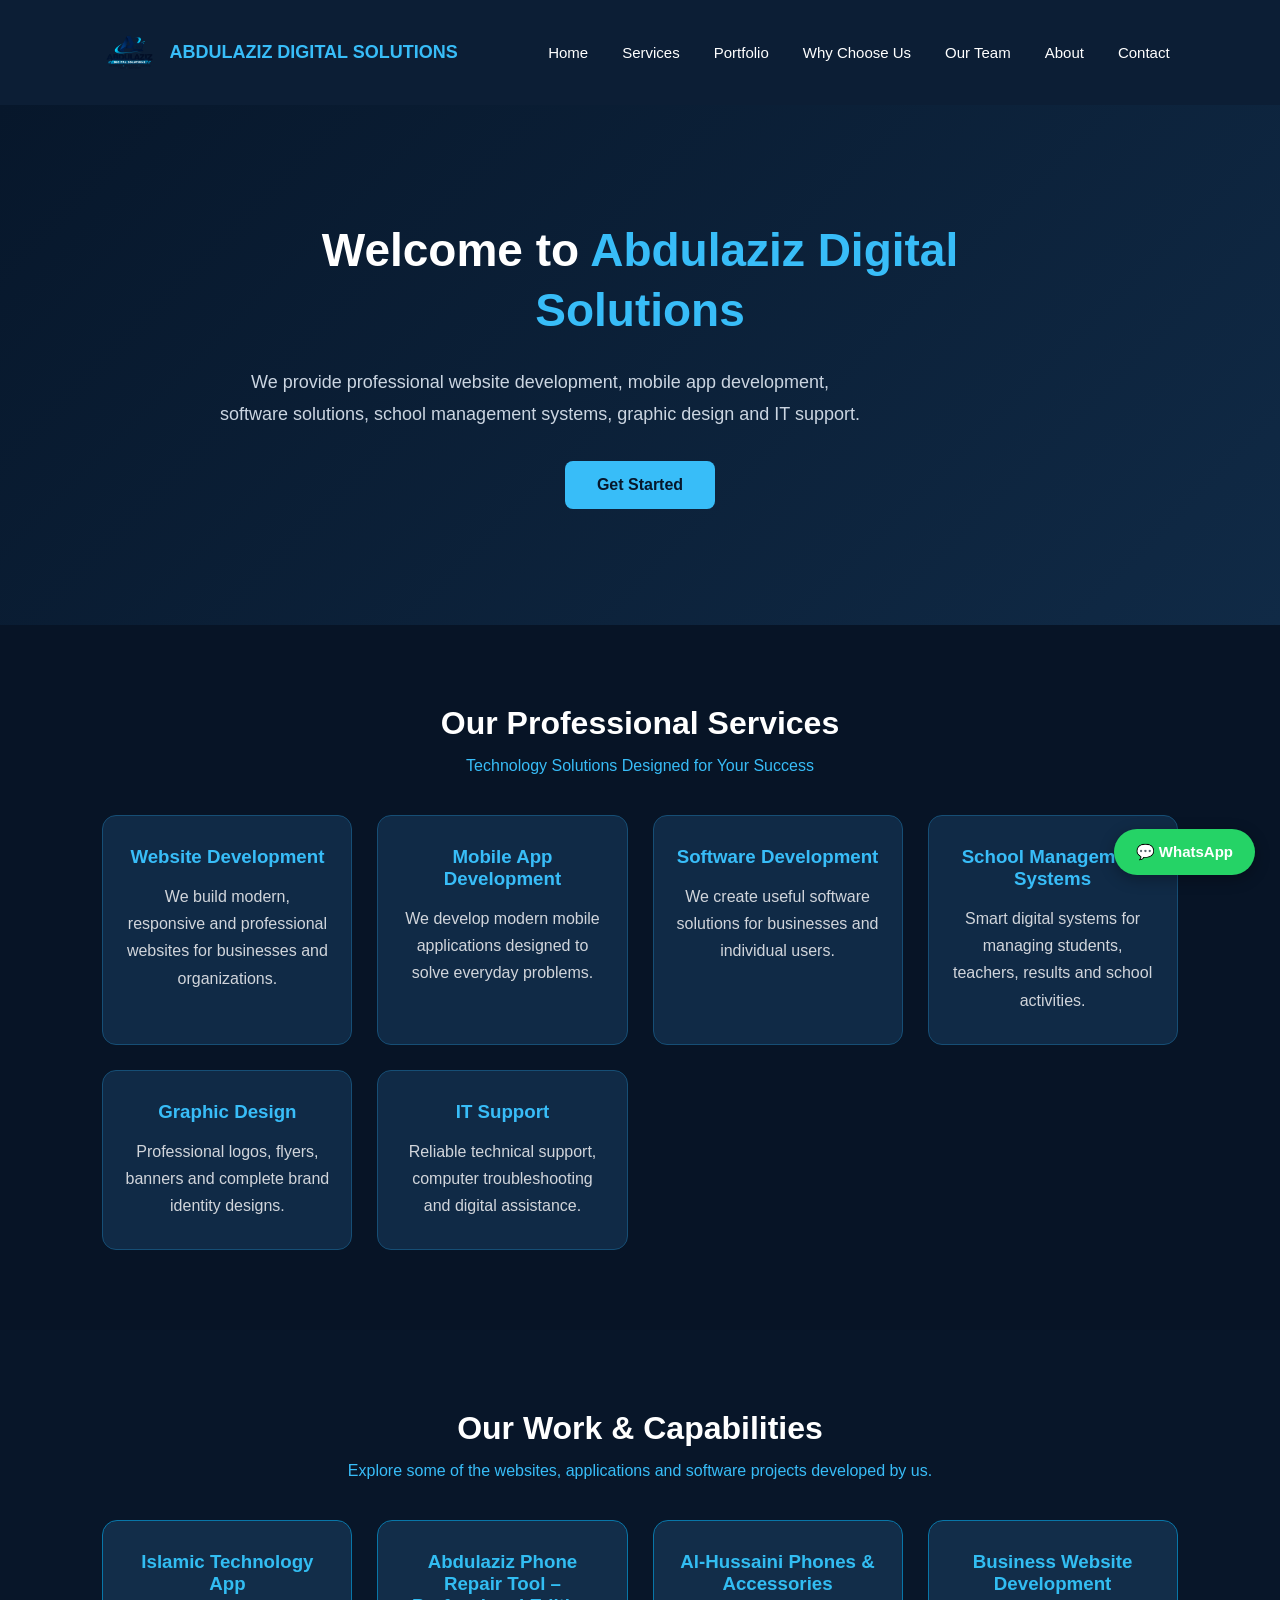
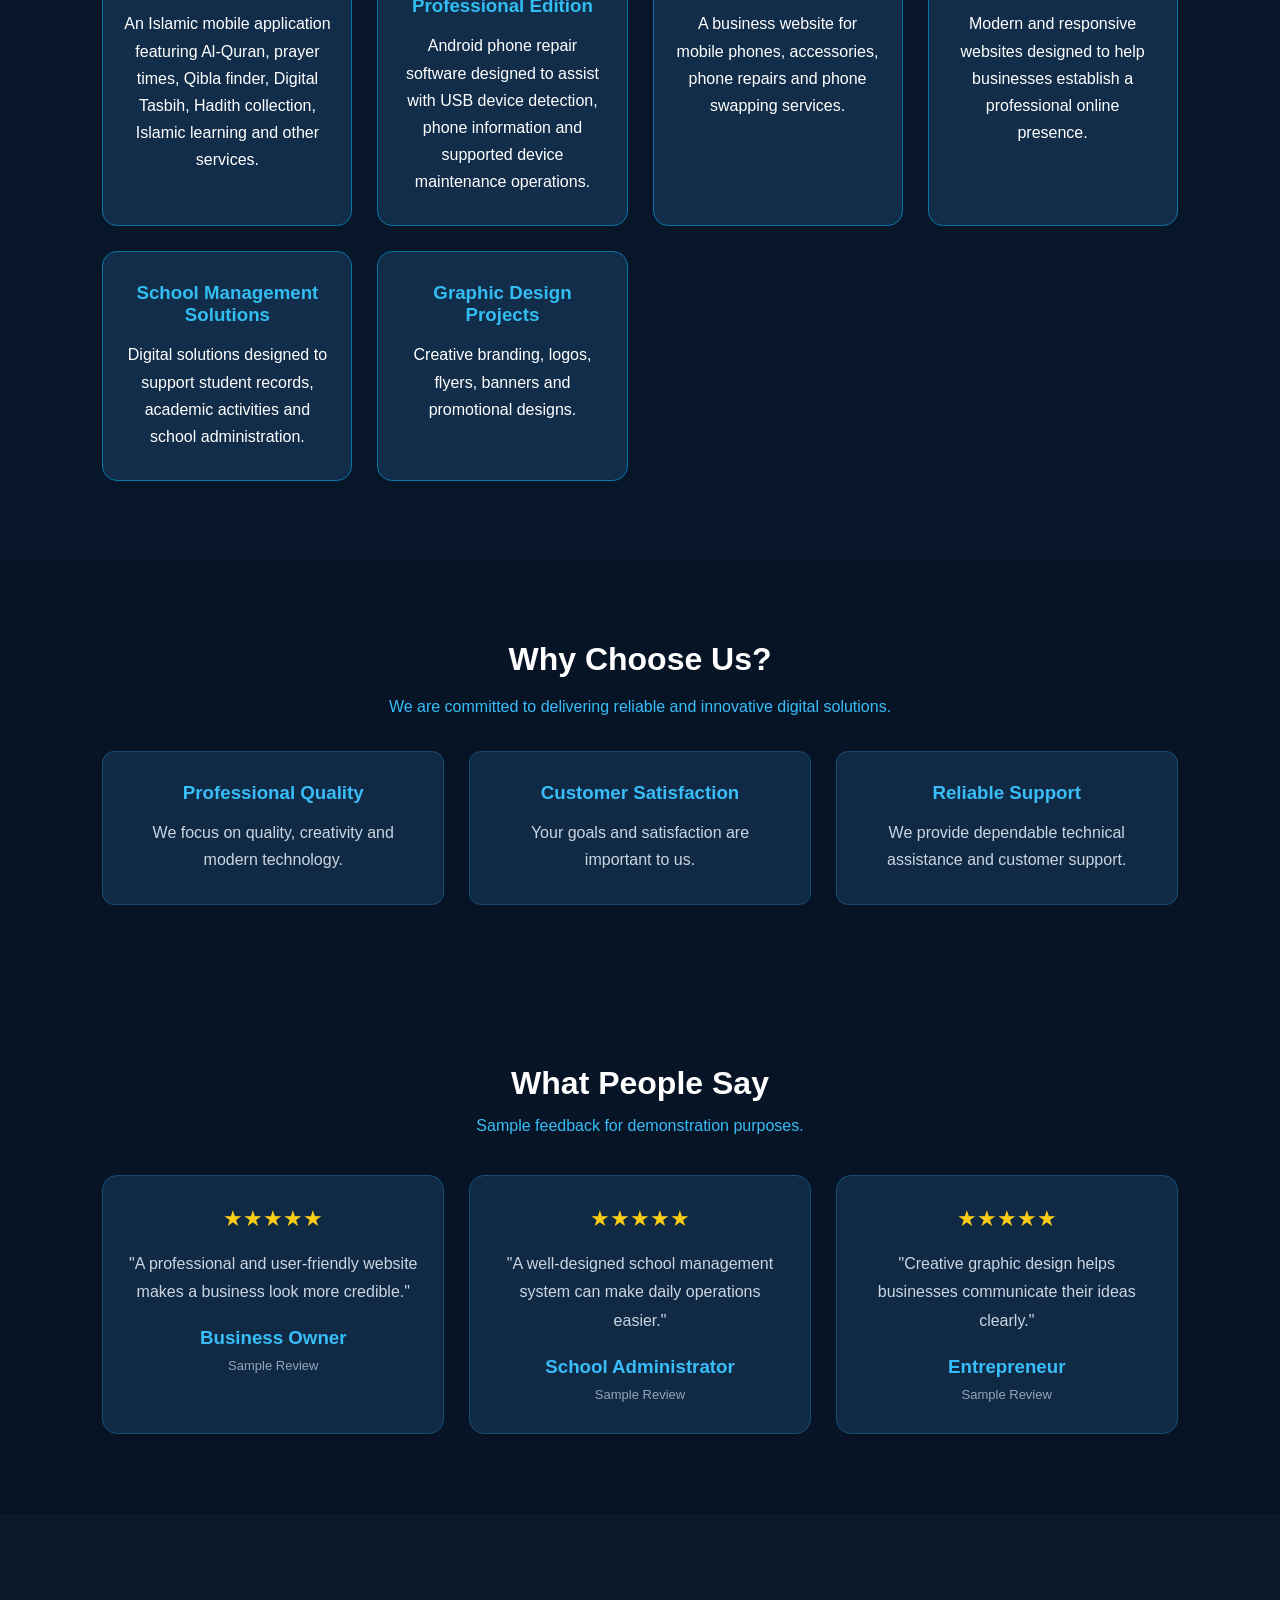
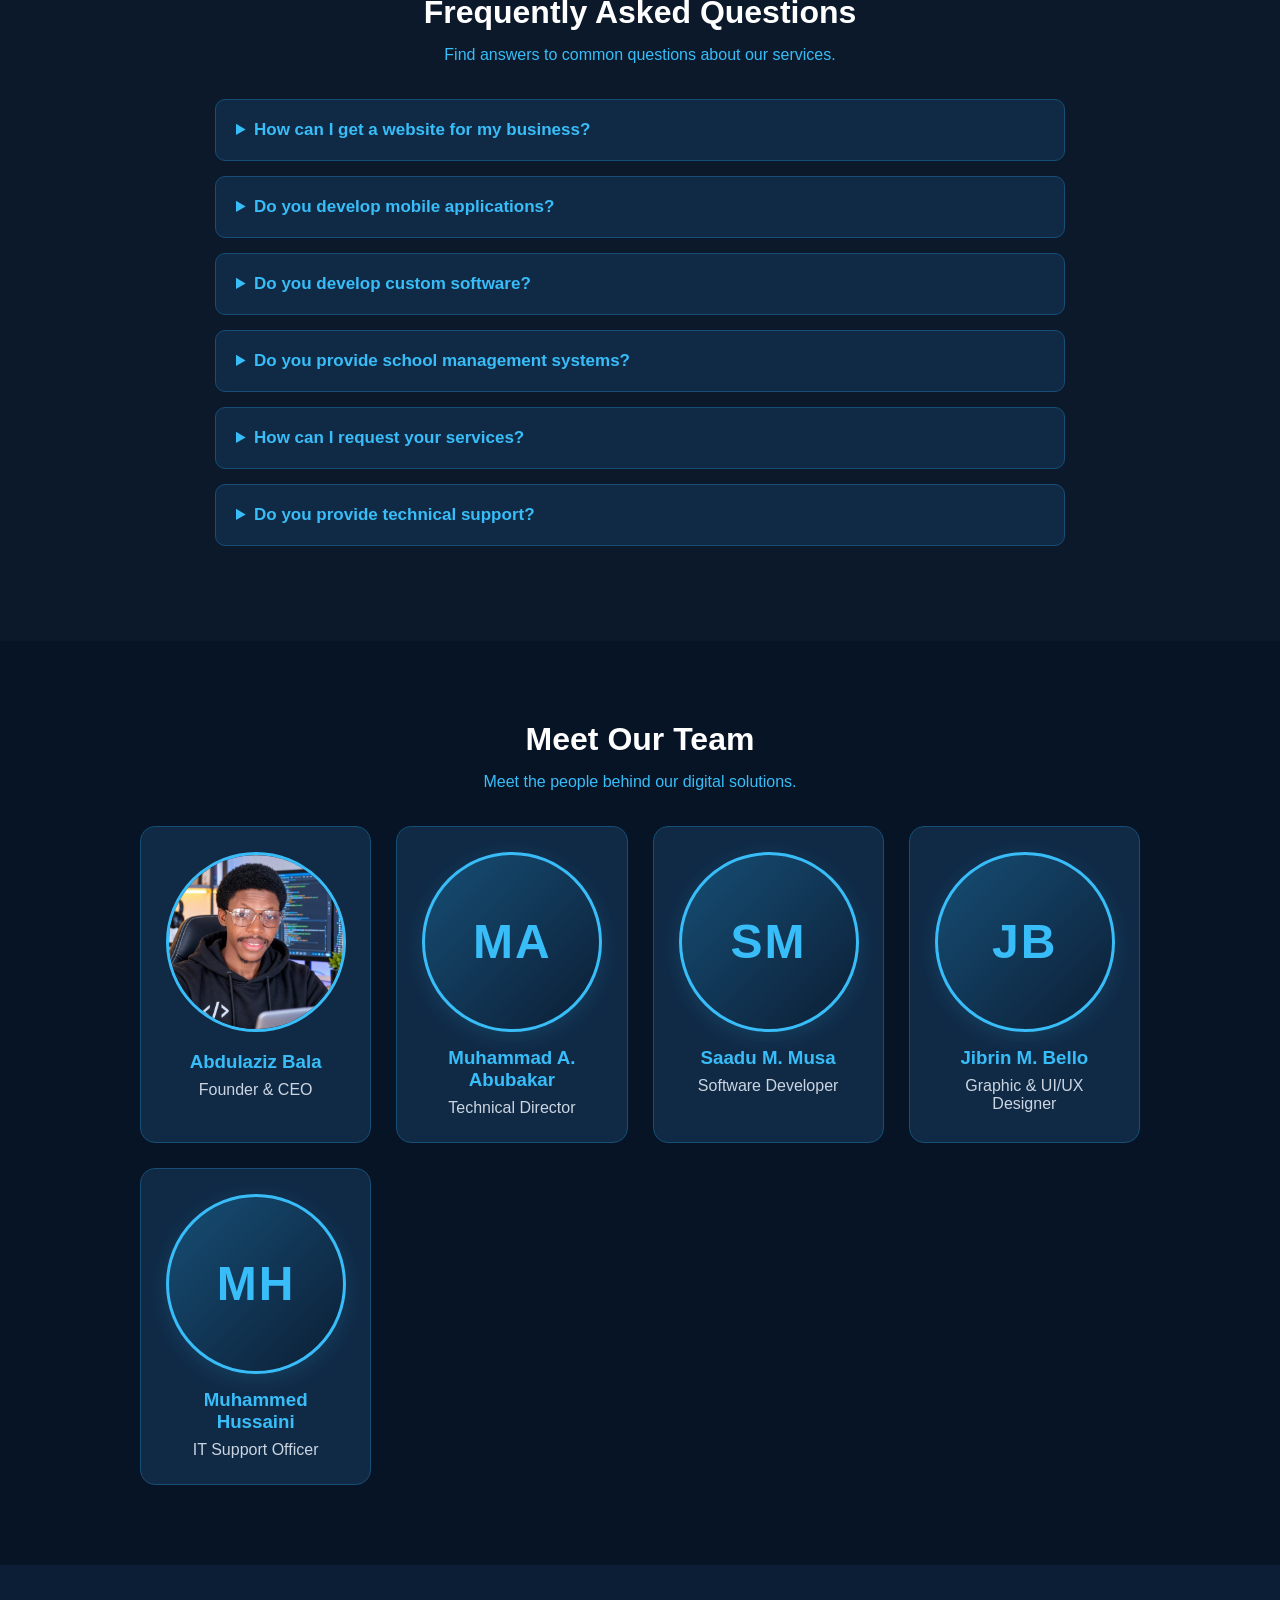
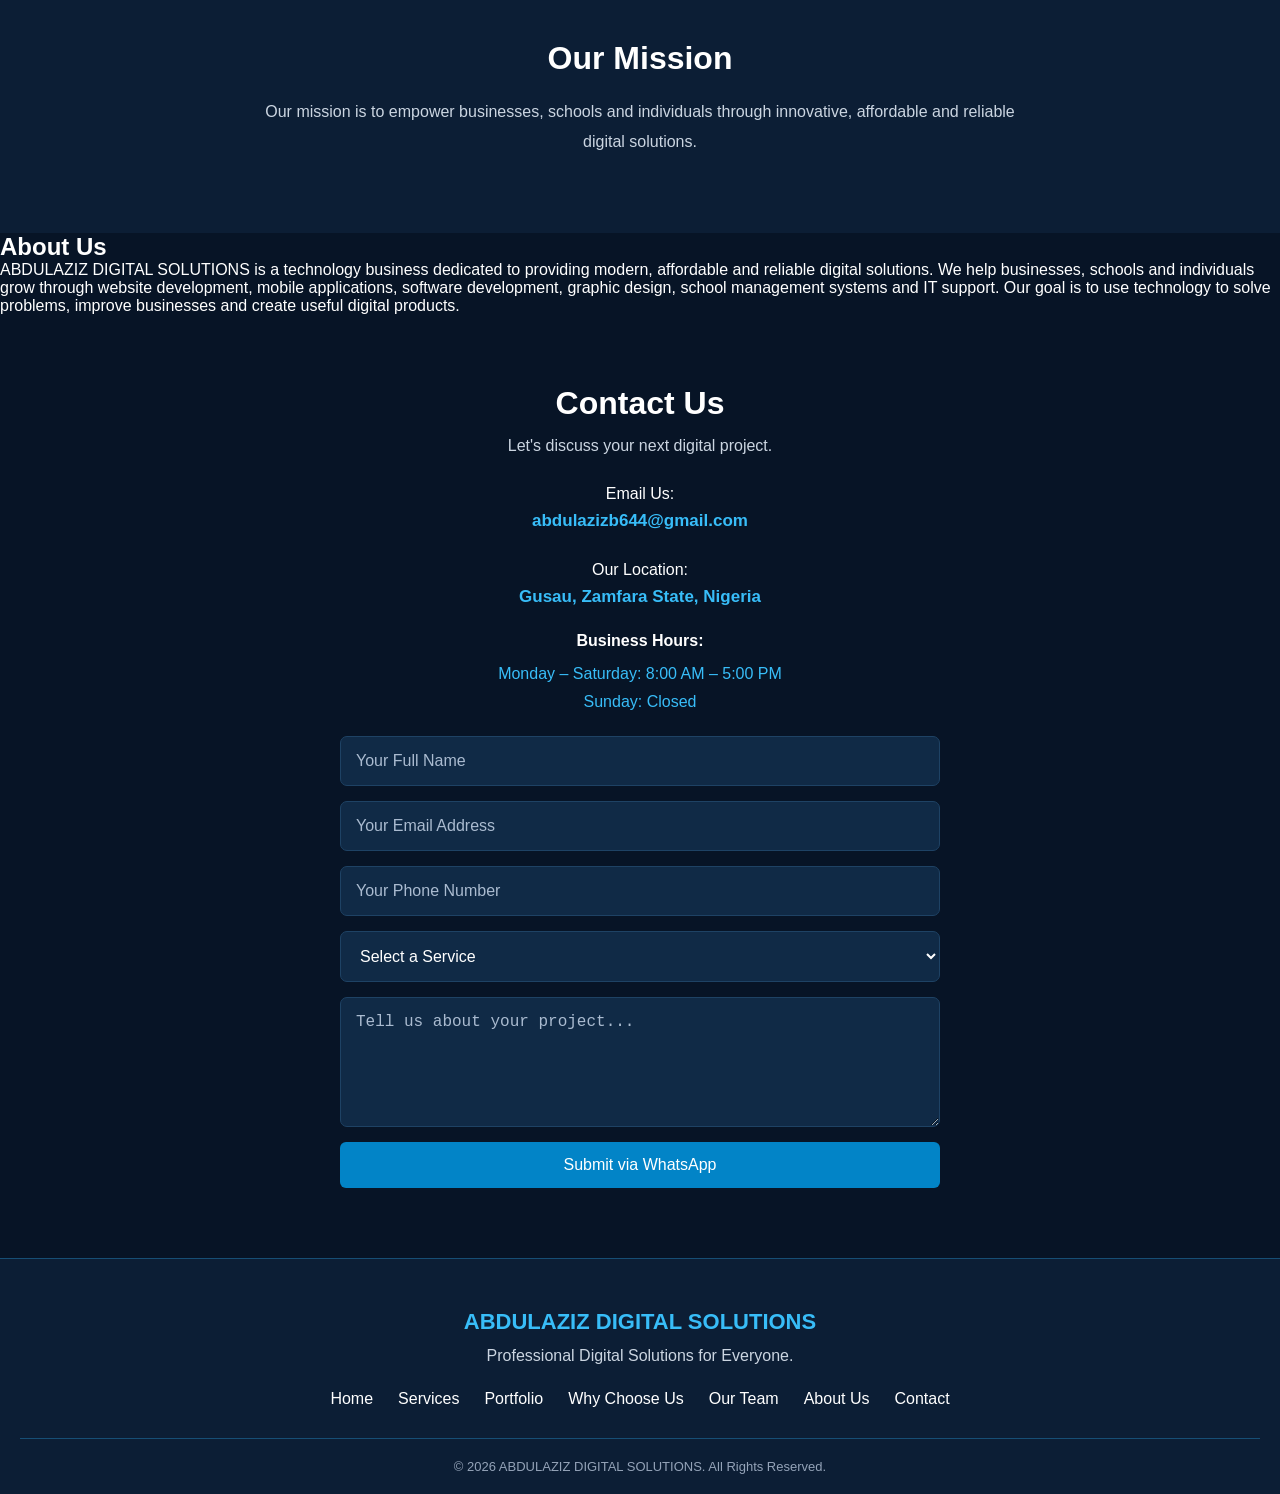
<file: index.html>
<!DOCTYPE html>
<html lang="en">
<head>
    <meta charset="UTF-8">
    <meta name="viewport" content="width=device-width, initial-scale=1.0">

    <meta name="description" content="Abdulaziz Digital Solutions provides professional website development, mobile apps, software solutions, school management systems, graphic design and IT support in Nigeria.">

    <meta name="keywords" content="Abdulaziz Digital Solutions, Website Development Nigeria, Mobile App Development, Islamic Technology App, Android Phone Repair Software, Graphic Design, IT Support">

    <meta name="author" content="Abdulaziz Bala">

    <link rel="canonical" href="https://abdulazizb644-creator.github.io/abdulaziz-digital-solutions/">

    <meta property="og:title" content="Abdulaziz Digital Solutions">
    <meta property="og:description" content="Professional websites, mobile applications and digital solutions.">
    <meta property="og:type" content="website">
    <meta property="og:url" content="https://abdulazizb644-creator.github.io/abdulaziz-digital-solutions/">
    <meta property="og:image" content="https://abdulazizb644-creator.github.io/abdulaziz-digital-solutions/logo.png">

    <title>Abdulaziz Digital Solutions | Professional Digital Services</title>

    <link rel="stylesheet" href="style.css">

    <script type="application/ld+json">
    {
        "@context": "https://schema.org",
        "@type": "Organization",
        "name": "Abdulaziz Digital Solutions",
        "url": "https://abdulazizb644-creator.github.io/abdulaziz-digital-solutions/",
        "logo": "https://abdulazizb644-creator.github.io/abdulaziz-digital-solutions/logo.png",
        "email": "abdulazizb644@gmail.com",
        "founder": {
            "@type": "Person",
            "name": "Abdulaziz Bala"
        },
        "address": {
            "@type": "PostalAddress",
            "addressLocality": "Gusau",
            "addressRegion": "Zamfara State",
            "addressCountry": "NG"
        },
        "areaServed": "Nigeria",
        "description": "Website development, mobile applications, software solutions, graphic design and IT support."
    }
    </script>
</head>

<body>

<!-- HEADER -->
<header>
    <a href="#home" class="brand">
        <img src="logo.png" alt="Abdulaziz Digital Solutions Logo">
        <span>ABDULAZIZ DIGITAL SOLUTIONS</span>
    </a>

    <button class="menu-toggle"
            id="menuToggle"
            aria-label="Open navigation menu"
            aria-expanded="false">
        ☰
    </button>

    <nav id="mainNav">
        <a href="#home">Home</a>
        <a href="#services">Services</a>
        <a href="#portfolio">Portfolio</a>
        <a href="#why-us">Why Choose Us</a>
        <a href="#team">Our Team</a>
        <a href="#about">About</a>
        <a href="#contact">Contact</a>
    </nav>
</header>


<!-- HERO SECTION -->
<section class="hero" id="home">
    <div class="hero-content">

        <h1>
            Welcome to
            <span>Abdulaziz Digital Solutions</span>
        </h1>

        <p>
            We provide professional website development,
            mobile app development, software solutions,
            school management systems, graphic design
            and IT support.
        </p>

        <a href="#contact" class="hero-btn">
            Get Started
        </a>

    </div>
</section>


<!-- SERVICES SECTION -->
<section class="services" id="services">

    <h2>Our Professional Services</h2>

    <p>Technology Solutions Designed for Your Success</p>

    <div class="cards">

        <div class="card">
            <h3>Website Development</h3>
            <p>
                We build modern, responsive and professional
                websites for businesses and organizations.
            </p>
        </div>

        <div class="card">
            <h3>Mobile App Development</h3>
            <p>
                We develop modern mobile applications
                designed to solve everyday problems.
            </p>
        </div>

        <div class="card">
            <h3>Software Development</h3>
            <p>
                We create useful software solutions
                for businesses and individual users.
            </p>
        </div>

        <div class="card">
            <h3>School Management Systems</h3>
            <p>
                Smart digital systems for managing students,
                teachers, results and school activities.
            </p>
        </div>

        <div class="card">
            <h3>Graphic Design</h3>
            <p>
                Professional logos, flyers, banners
                and complete brand identity designs.
            </p>
        </div>

        <div class="card">
            <h3>IT Support</h3>
            <p>
                Reliable technical support, computer
                troubleshooting and digital assistance.
            </p>
        </div>

    </div>

</section>


<!-- PORTFOLIO SECTION -->
<section class="portfolio" id="portfolio">

    <h2>Our Work & Capabilities</h2>

    <p>
        Explore some of the websites, applications
        and software projects developed by us.
    </p>

    <div class="portfolio-grid">

        <div class="portfolio-card">
            <h3>Islamic Technology App</h3>
            <p>
                An Islamic mobile application featuring
                Al-Quran, prayer times, Qibla finder,
                Digital Tasbih, Hadith collection,
                Islamic learning and other services.
            </p>
        </div>

        <div class="portfolio-card">
            <h3>Abdulaziz Phone Repair Tool – Professional Edition</h3>
            <p>
                Android phone repair software designed
                to assist with USB device detection,
                phone information and supported
                device maintenance operations.
            </p>
        </div>

        <div class="portfolio-card">
            <h3>Al-Hussaini Phones & Accessories</h3>
            <p>
                A business website for mobile phones,
                accessories, phone repairs and
                phone swapping services.
            </p>
        </div>

        <div class="portfolio-card">
            <h3>Business Website Development</h3>
            <p>
                Modern and responsive websites
                designed to help businesses establish
                a professional online presence.
            </p>
        </div>

        <div class="portfolio-card">
            <h3>School Management Solutions</h3>
            <p>
                Digital solutions designed to support
                student records, academic activities
                and school administration.
            </p>
        </div>

        <div class="portfolio-card">
            <h3>Graphic Design Projects</h3>
            <p>
                Creative branding, logos, flyers,
                banners and promotional designs.
            </p>
        </div>

    </div>

</section>
<!-- END PORTFOLIO -->


<!-- WHY CHOOSE US -->
<section class="why-us" id="why-us">

    <h2>Why Choose Us?</h2>

    <p>
        We are committed to delivering reliable
        and innovative digital solutions.
    </p>

    <div class="why-grid">

        <div class="why-card">
            <h3>Professional Quality</h3>
            <p>
                We focus on quality, creativity
                and modern technology.
            </p>
        </div>

        <div class="why-card">
            <h3>Customer Satisfaction</h3>
            <p>
                Your goals and satisfaction
                are important to us.
            </p>
        </div>

        <div class="why-card">
            <h3>Reliable Support</h3>
            <p>
                We provide dependable technical
                assistance and customer support.
            </p>
        </div>

    </div>

</section>


<!-- CUSTOMER TESTIMONIALS -->
<section class="testimonials" id="testimonials">

    <h2>What People Say</h2>

    <p class="testimonial-intro">
        Sample feedback for demonstration purposes.
    </p>

    <div class="testimonial-grid">

        <div class="testimonial-card">
            <div class="stars">★★★★★</div>

            <p>
                "A professional and user-friendly website
                makes a business look more credible."
            </p>

            <h3>Business Owner</h3>
            <span>Sample Review</span>
        </div>

        <div class="testimonial-card">
            <div class="stars">★★★★★</div>

            <p>
                "A well-designed school management system
                can make daily operations easier."
            </p>

            <h3>School Administrator</h3>
            <span>Sample Review</span>
        </div>

        <div class="testimonial-card">
            <div class="stars">★★★★★</div>

            <p>
                "Creative graphic design helps businesses
                communicate their ideas clearly."
            </p>

            <h3>Entrepreneur</h3>
            <span>Sample Review</span>
        </div>

    </div>

</section>


<!-- FREQUENTLY ASKED QUESTIONS -->
<section class="faq" id="faq">

    <h2>Frequently Asked Questions</h2>

    <p class="faq-intro">
        Find answers to common questions about our services.
    </p>

    <div class="faq-container">

        <details>
            <summary>How can I get a website for my business?</summary>
            <p>
                Contact us through WhatsApp and tell us
                about your business requirements.
            </p>
        </details>

        <details>
            <summary>Do you develop mobile applications?</summary>
            <p>
                Yes. We develop mobile applications
                based on your needs.
            </p>
        </details>

        <details>
            <summary>Do you develop custom software?</summary>
            <p>
                Yes. We create software solutions
                for different user requirements.
            </p>
        </details>

        <details>
            <summary>Do you provide school management systems?</summary>
            <p>
                Yes. We provide digital school
                management solutions.
            </p>
        </details>

        <details>
            <summary>How can I request your services?</summary>
            <p>
                Fill in our contact form and submit
                your enquiry through WhatsApp.
            </p>
        </details>

        <details>
            <summary>Do you provide technical support?</summary>
            <p>
                Yes. We provide IT support
                and technical assistance.
            </p>
        </details>

    </div>

</section>


<!-- OUR TEAM -->
<section class="team" id="team">

    <h2>Meet Our Team</h2>

    <p class="team-intro">
        Meet the people behind our digital solutions.
    </p>

    <div class="team-container">

        <div class="team-card">
            <img src="abdulaziz.jpeg" alt="Abdulaziz Bala">

            <h3>Abdulaziz Bala</h3>
            <p>Founder & CEO</p>
        </div>

        <div class="team-card">
            <div class="team-avatar">MA</div>

            <h3>Muhammad A. Abubakar</h3>
            <p>Technical Director</p>
        </div>

        <div class="team-card">
            <div class="team-avatar">SM</div>

            <h3>Saadu M. Musa</h3>
            <p>Software Developer</p>
        </div>

        <div class="team-card">
            <div class="team-avatar">JB</div>

            <h3>Jibrin M. Bello</h3>
            <p>Graphic & UI/UX Designer</p>
        </div>

        <div class="team-card">
            <div class="team-avatar">MH</div>

            <h3>Muhammed Hussaini</h3>
            <p>IT Support Officer</p>
        </div>

    </div>

</section>


<!-- OUR MISSION -->
<section class="mission">

    <h2>Our Mission</h2>

    <p>
        Our mission is to empower businesses,
        schools and individuals through innovative,
        affordable and reliable digital solutions.
    </p>

</section>


<!-- ABOUT US -->
<section class="about" id="about">

    <h2>About Us</h2>

    <p>
        ABDULAZIZ DIGITAL SOLUTIONS is a technology
        business dedicated to providing modern,
        affordable and reliable digital solutions.

        We help businesses, schools and individuals
        grow through website development, mobile
        applications, software development, graphic
        design, school management systems and IT support.

        Our goal is to use technology to solve problems,
        improve businesses and create useful digital products.
    </p>

</section>


<!-- CONTACT SECTION -->
<section class="contact" id="contact">

    <h2>Contact Us</h2>

    <p>Let's discuss your next digital project.</p>

    <div class="contact-email">
        <p>Email Us:</p>

        <a href="mailto:abdulazizb644@gmail.com">
            abdulazizb644@gmail.com
        </a>
    </div>

    <div class="contact-location">
        <p>Our Location:</p>
        <span>Gusau, Zamfara State, Nigeria</span>
    </div>

    <div class="business-hours">
        <p>Business Hours:</p>
        <span>Monday – Saturday: 8:00 AM – 5:00 PM</span>
        <span>Sunday: Closed</span>
    </div>

    <form id="contactForm">

        <input
            type="text"
            id="name"
            placeholder="Your Full Name"
            required
        >

        <input
            type="email"
            id="email"
            placeholder="Your Email Address"
            required
        >

        <input
            type="tel"
            id="phone"
            placeholder="Your Phone Number"
            required
        >

        <select id="service" required>
            <option value="">Select a Service</option>
            <option>Website Development</option>
            <option>Mobile App Development</option>
            <option>Software Development</option>
            <option>School Management System</option>
            <option>Graphic Design</option>
            <option>IT Support</option>
            <option>Other Services</option>
        </select>

        <textarea
            id="message"
            placeholder="Tell us about your project..."
            required
        ></textarea>

        <button type="submit" class="btn">
            Submit via WhatsApp
        </button>

    </form>

</section>


<!-- FOOTER -->
<footer class="main-footer">

    <h3>ABDULAZIZ DIGITAL SOLUTIONS</h3>

    <p>Professional Digital Solutions for Everyone.</p>

    <div class="footer-links">

        <a href="#home">Home</a>
        <a href="#services">Services</a>
        <a href="#portfolio">Portfolio</a>
        <a href="#why-us">Why Choose Us</a>
        <a href="#team">Our Team</a>
        <a href="#about">About Us</a>
        <a href="#contact">Contact</a>

    </div>

    <p class="copyright">
        © 2026 ABDULAZIZ DIGITAL SOLUTIONS.
        All Rights Reserved.
    </p>

</footer>


<!-- FLOATING WHATSAPP BUTTON -->
<a
    href="https://wa.me/2348162766467"
    class="whatsapp-float"
    target="_blank"
    rel="noopener"
    aria-label="Chat with us on WhatsApp"
>
    💬 WhatsApp
</a>


<!-- JAVASCRIPT -->
<script src="script.js"></script>

</body>
</html>
</file>
<file: style.css>
* {
    margin: 0;
    padding: 0;
    box-sizing: border-box;
}

body {
    font-family: Arial, sans-serif;
    background: #071426;
    color: white;
}

header {
    background: #0c1e35;
    padding: 25px 8%;
    display: flex;
    justify-content: space-between;
    align-items: center;
}

header h2 {
    color: #38bdf8;
}

nav a {
    color: white;
    text-decoration: none;
    margin-left: 20px;
}

.hero {
    min-height: 450px;
    padding: 100px 8%;
    text-align: center;
}

.hero h1 {
    font-size: 42px;
    margin-bottom: 20px;
}

.hero span {
    color: #38bdf8;
}

.hero p {
    color: #cbd5e1;
    font-size: 18px;
    margin-bottom: 30px;
}

.btn {
    background: #0284c7;
    color: white;
    padding: 14px 28px;
    text-decoration: none;
    border-radius: 6px;
}

.services {
    padding: 60px 8%;
    text-align: center;
}

.services h2 {
    margin-bottom: 30px;
}

.cards {
    display: grid;
    grid-template-columns: repeat(2, 1fr);
    gap: 20px;
}

.card {
    background: #102a46;
    padding: 30px;
    border-radius: 10px;
}

.card h3 {
    color: #38bdf8;
    margin-bottom: 15px;
}

.card p {
    color: #cbd5e1;
}

@media (max-width: 600px) {
    .cards {
        grid-template-columns: 1fr;
    }

    header {
        flex-direction: column;
        gap: 15px;
    }

    .hero h1 {
        font-size: 30px;
    }
}

header span {
    color: white;
}

nav a:hover {
    color: #38bdf8;
}

.hero {
    display: flex;
    flex-direction: column;
    justify-content: center;
    align-items: center;
}

.hero p {
    max-width: 650px;
    line-height: 1.7;
}

.card {
    transition: 0.3s;
    border: 1px solid #1e4264;
}

.card:hover {
    transform: translateY(-8px);
    border-color: #38bdf8;
}

.btn {
    display: inline-block;
    transition: 0.3s;
}

.btn:hover {
    background: #38bdf8;
    color: #071426;
}

footer {
    background: #0c1e35;
    padding: 25px;
    text-align: center;
    color: #cbd5e1;
}

.contact {
    padding: 70px 8%;
    text-align: center;
}

.contact h2 {
    font-size: 32px;
    margin-bottom: 15px;
}

.contact p {
    color: #cbd5e1;
    margin-bottom: 30px;
}

#contactForm {
    max-width: 600px;
    margin: auto;
    display: flex;
    flex-direction: column;
    gap: 15px;
}

#contactForm input,
#contactForm select,
#contactForm textarea {
    width: 100%;
    padding: 15px;
    border: 1px solid #1e4264;
    border-radius: 7px;
    background: #102a46;
    color: white;
    font-size: 16px;
}

#contactForm textarea {
    min-height: 130px;
    resize: vertical;
}

#contactForm input:focus,
#contactForm textarea:focus,
#contactForm select:focus {
    outline: 2px solid #38bdf8;
}

#contactForm .btn {
    border: none;
    cursor: pointer;
    font-size: 16px;
}

#contactForm input::placeholder,
#contactForm textarea::placeholder {
    color: #aabbd0;
}

/* PROFESSIONAL NAVIGATION */

header {
    position: relative;
}

.menu-toggle {
    display: none;
    background: #0284c7;
    color: white;
    border: none;
    padding: 10px 15px;
    border-radius: 5px;
    font-size: 22px;
    cursor: pointer;
}

#mainNav {
    display: flex;
    align-items: center;
    gap: 10px;
}

#mainNav a {
    padding: 10px;
    transition: 0.3s;
}

#mainNav a:hover {
    color: #38bdf8;
}

/* MOBILE NAVIGATION */

@media (max-width: 600px) {

    header {
        flex-direction: row;
        justify-content: space-between;
        align-items: center;
    }

    .menu-toggle {
        display: block;
    }

    #mainNav {
        display: none;
        position: absolute;
        top: 100%;
        left: 0;
        width: 100%;
        background: #0c1e35;
        padding: 20px;
        flex-direction: column;
        align-items: stretch;
        z-index: 100;
    }

    #mainNav.open {
        display: flex;
    }

    #mainNav a {
        padding: 12px;
        text-align: center;
    }
}

.brand {
    display: flex;
    align-items: center;
    gap: 12px;
    text-decoration: none;
    color: white;
    font-size: 18px;
    font-weight: bold;
}

.brand img {
    width: 55px;
    height: 55px;
    object-fit: contain;
}

.brand span {
    color: #38bdf8;
}

@media (max-width: 600px) {
    .brand {
        font-size: 13px;
    }

    .brand img {
        width: 42px;
        height: 42px;
    }
}

/* PROFESSIONAL SERVICES DESIGN */

.services {
    padding: 80px 8%;
    text-align: center;
}

.services h2 {
    font-size: 32px;
    color: #ffffff;
    margin-bottom: 15px;
}

.services > p {
    color: #38bdf8;
    margin-bottom: 40px;
}

.cards {
    display: grid;
    grid-template-columns: repeat(auto-fit, minmax(230px, 1fr));
    gap: 25px;
    margin-top: 35px;
}

.card {
    background: #102a46;
    border: 1px solid #164e75;
    padding: 30px 22px;
    border-radius: 14px;
    transition: 0.3s ease;
}

.card:hover {
    transform: translateY(-8px);
    border-color: #38bdf8;
    box-shadow: 0 10px 30px rgba(0, 180, 255, 0.15);
}

.card h3 {
    color: #38bdf8;
    margin-bottom: 15px;
}

.card p {
    color: #d1d5db;
    line-height: 1.7;
}

/* PORTFOLIO SECTION */

.portfolio {
    padding: 80px 8%;
    text-align: center;
    background: #081629;
}

.portfolio h2 {
    font-size: 32px;
    color: #ffffff;
    margin-bottom: 15px;
}

.portfolio > p {
    color: #38bdf8;
    margin-bottom: 40px;
}

.portfolio-grid {
    display: grid;
    grid-template-columns: repeat(auto-fit, minmax(230px, 1fr));
    gap: 25px;
}

.project-card {
    background: #102a46;
    border: 1px solid #164e75;
    border-radius: 14px;
    padding: 35px 22px;
    transition: 0.3s ease;
}

.project-card:hover {
    transform: translateY(-8px);
    border-color: #38bdf8;
    box-shadow: 0 10px 30px rgba(0, 180, 255, 0.15);
}

.project-card h3 {
    color: #38bdf8;
    margin-bottom: 15px;
}

.project-card p {
    color: #d1d5db;
    line-height: 1.7;
}

.project-card span {
    display: inline-block;
    margin-top: 18px;
    padding: 8px 12px;
    background: #063b60;
    color: #7dd3fc;
    border-radius: 20px;
    font-size: 12px;
}

/* WHY CHOOSE US */

.why-us {
    padding: 80px 8%;
    text-align: center;
}

.why-us h2,
.mission h2 {
    font-size: 32px;
    margin-bottom: 20px;
}

.why-us > p {
    color: #38bdf8;
    margin-bottom: 35px;
}

.why-grid {
    display: grid;
    grid-template-columns: repeat(auto-fit, minmax(220px, 1fr));
    gap: 25px;
}

.why-card {
    background: #102a46;
    padding: 30px;
    border-radius: 12px;
    border: 1px solid #164e75;
}

.why-card h3 {
    color: #38bdf8;
    margin-bottom: 15px;
}

.why-card p {
    color: #cbd5e1;
    line-height: 1.7;
}

/* OUR MISSION */

.mission {
    padding: 75px 10%;
    text-align: center;
    background: #0c1e35;
}

.mission p {
    color: #cbd5e1;
    line-height: 1.9;
    max-width: 750px;
    margin: auto;
}
/* MAIN FOOTER */
.main-footer {
    background: #0c1e35;
    padding: 50px 20px 20px;
    text-align: center;
    border-top: 1px solid #164e75;
}

.main-footer h3 {
    color: #38bdf8;
    margin-bottom: 12px;
    font-size: 22px;
}

.main-footer > p {
    color: #cbd5e1;
    margin-bottom: 25px;
}

.footer-links {
    display: flex;
    justify-content: center;
    flex-wrap: wrap;
    gap: 25px;
    margin-bottom: 30px;
}

.footer-links a {
    color: #ffffff;
    text-decoration: none;
    transition: 0.3s;
}

.footer-links a:hover {
    color: #38bdf8;
}

.main-footer .copyright {
    border-top: 1px solid #164e75;
    padding-top: 20px;
    margin-bottom: 0;
    font-size: 13px;
    color: #94a3b8;
}/* FLOATING WHATSAPP BUTTON */
.whatsapp-float {
    position: fixed;
    bottom: 25px;
    right: 25px;
    background: #25D366;
    color: #ffffff;
    padding: 14px 22px;
    border-radius: 50px;
    text-decoration: none;
    font-size: 15px;
    font-weight: bold;
    box-shadow: 0 4px 15px rgba(0, 0, 0, 0.3);
    z-index: 9999;
    transition: 0.3s ease;
}

.whatsapp-float:hover {
    background: #128C7E;
    transform: translateY(-4px);
}

@media (max-width: 600px) {
    .whatsapp-float {
        bottom: 18px;
        right: 15px;
        padding: 12px 17px;
        font-size: 14px;
    }
}/* CUSTOMER TESTIMONIALS */
.testimonials {
    padding: 80px 8%;
    text-align: center;
    background: #071426;
}

.testimonials h2 {
    font-size: 32px;
    margin-bottom: 15px;
    color: #ffffff;
}

.testimonial-intro {
    color: #38bdf8;
    margin-bottom: 40px;
}

.testimonial-grid {
    display: grid;
    grid-template-columns: repeat(auto-fit, minmax(230px, 1fr));
    gap: 25px;
}

.testimonial-card {
    background: #102a46;
    padding: 30px 25px;
    border: 1px solid #164e75;
    border-radius: 15px;
    transition: 0.3s ease;
}

.testimonial-card:hover {
    transform: translateY(-6px);
    border-color: #38bdf8;
}

.testimonial-card .stars {
    color: #facc15;
    font-size: 22px;
    margin-bottom: 18px;
}

.testimonial-card p {
    color: #cbd5e1;
    line-height: 1.8;
    margin-bottom: 20px;
}

.testimonial-card h3 {
    color: #38bdf8;
    margin-bottom: 7px;
}

.testimonial-card span {
    color: #94a3b8;
    font-size: 13px;
}
/* FAQ SECTION */
.faq {
    padding: 80px 8%;
    text-align: center;
    background: #0b192b;
}

.faq h2 {
    font-size: 32px;
    margin-bottom: 15px;
    color: #ffffff;
}

.faq-intro {
    color: #38bdf8;
    margin-bottom: 35px;
}

.faq-container {
    max-width: 850px;
    margin: auto;
    text-align: left;
}

.faq-container details {
    background: #102a46;
    border: 1px solid #164e75;
    border-radius: 10px;
    padding: 20px;
    margin-bottom: 15px;
    cursor: pointer;
}

.faq-container summary {
    color: #38bdf8;
    font-size: 17px;
    font-weight: bold;
    cursor: pointer;
}

.faq-container details p {
    color: #cbd5e1;
    line-height: 1.7;
    margin-top: 15px;
}
/* OUR TEAM SECTION */
.team {
    padding: 80px 8%;
    text-align: center;
    background: #071426;
}

.team h2 {
    font-size: 32px;
    margin-bottom: 15px;
    color: #ffffff;
}

.team-intro {
    color: #38bdf8;
    margin-bottom: 35px;
}

.team-container {
    display: grid;
    grid-template-columns: repeat(auto-fit, minmax(220px, 1fr));
    gap: 25px;
    max-width: 1000px;
    margin: auto;
}

.team-card {
    background: #102a46;
    padding: 25px;
    border: 1px solid #164e75;
    border-radius: 15px;
}

.team-card img {
    width: 180px;
    height: 180px;
    object-fit: cover;
    border-radius: 50%;
    border: 3px solid #38bdf8;
    margin-bottom: 15px;
}

.team-card h3 {
    color: #38bdf8;
    margin-bottom: 8px;
}

.team-card p {
    color: #cbd5e1;
}
/* TEAM INITIALS AVATARS */
.team-avatar {
    width: 180px;
    height: 180px;
    border-radius: 50%;
    margin: 0 auto 15px;
    display: flex;
    align-items: center;
    justify-content: center;
    background: linear-gradient(135deg, #164e75, #0c1e35);
    border: 3px solid #38bdf8;
    color: #38bdf8;
    font-size: 48px;
    font-weight: bold;
    letter-spacing: 2px;
    box-shadow: 0 5px 20px rgba(56, 189, 248, 0.15);
}

.team-card {
    transition: 0.3s ease;
}

.team-card:hover {
    transform: translateY(-7px);
}
/* CONTACT EMAIL */
.contact-email {
    margin: 20px auto 30px;
    text-align: center;
}

.contact-email p {
    color: #ffffff;
    margin-bottom: 8px;
}

.contact-email a {
    color: #38bdf8;
    font-size: 17px;
    font-weight: bold;
    text-decoration: none;
    transition: 0.3s;
}

.contact-email a:hover {
    color: #ffffff;
    text-decoration: underline;
}
/* COMPANY LOCATION */
.contact-location {
    margin: 20px auto;
    text-align: center;
}

.contact-location p {
    color: #ffffff;
    margin-bottom: 8px;
}

.contact-location span {
    color: #38bdf8;
    font-size: 17px;
    font-weight: bold;
}
/* BUSINESS HOURS */
.business-hours {
    margin: 25px auto;
    text-align: center;
    display: flex;
    flex-direction: column;
    gap: 10px;
}

.business-hours p {
    color: #ffffff;
    font-weight: bold;
    margin-bottom: 5px;
}

.business-hours span {
    color: #38bdf8;
    font-size: 16px;
}

/* HERO SECTION */
.hero {
    min-height: 520px;
    padding: 100px 8%;
    display: flex;
    align-items: center;
    justify-content: center;
    text-align: center;
    background: linear-gradient(135deg, #07172b, #102a46);
}

.hero-content {
    max-width: 850px;
}

.hero h1 {
    font-size: 46px;
    color: #ffffff;
    margin-bottom: 25px;
    line-height: 1.3;
}

.hero h1 span {
    color: #38bdf8;
}

.hero p {
    color: #cbd5e1;
    font-size: 18px;
    line-height: 1.8;
    margin-bottom: 30px;
}

.hero-btn {
    display: inline-block;
    padding: 15px 32px;
    background: #38bdf8;
    color: #07172b;
    text-decoration: none;
    font-weight: bold;
    border-radius: 8px;
    transition: 0.3s;
}

.hero-btn:hover {
    background: #ffffff;
    transform: translateY(-3px);
}

@media (max-width: 600px) {
    .hero {
        padding: 80px 6%;
        min-height: 450px;
    }

    .hero h1 {
        font-size: 32px;
    }

    .hero p {
        font-size: 16px;
    }
}


/* DESKTOP NAVIGATION IMPROVEMENT */
@media (min-width: 601px) {
    header {
        gap: 25px;
    }

    #mainNav {
        flex: 1;
        justify-content: flex-end;
        gap: 18px;
        flex-wrap: nowrap;
    }

    #mainNav a {
        padding: 10px 8px;
        margin-left: 0;
        white-space: nowrap;
        font-size: 15px;
    }
}

/* PORTFOLIO CARDS DESIGN */
.portfolio {
    padding: 80px 8%;
    text-align: center;
    background: #081629;
}

.portfolio h2 {
    margin-bottom: 15px;
}

.portfolio-grid {
    display: grid;
    grid-template-columns: repeat(auto-fit, minmax(220px, 1fr));
    gap: 25px;
    margin-top: 40px;
}

.portfolio-card {
    background: #122d49;
    border: 1px solid #0876a8;
    border-radius: 15px;
    padding: 30px 20px;
    min-height: 150px;
    transition: 0.3s ease;
}

.portfolio-card:hover {
    transform: translateY(-7px);
    border-color: #32bdf2;
    box-shadow: 0 8px 20px rgba(0, 174, 255, 0.15);
}

.portfolio-card h3 {
    color: #32bdf2;
    margin-bottom: 15px;
}

.portfolio-card p {
    color: #ffffff;
    line-height: 1.7;
}
</file>
